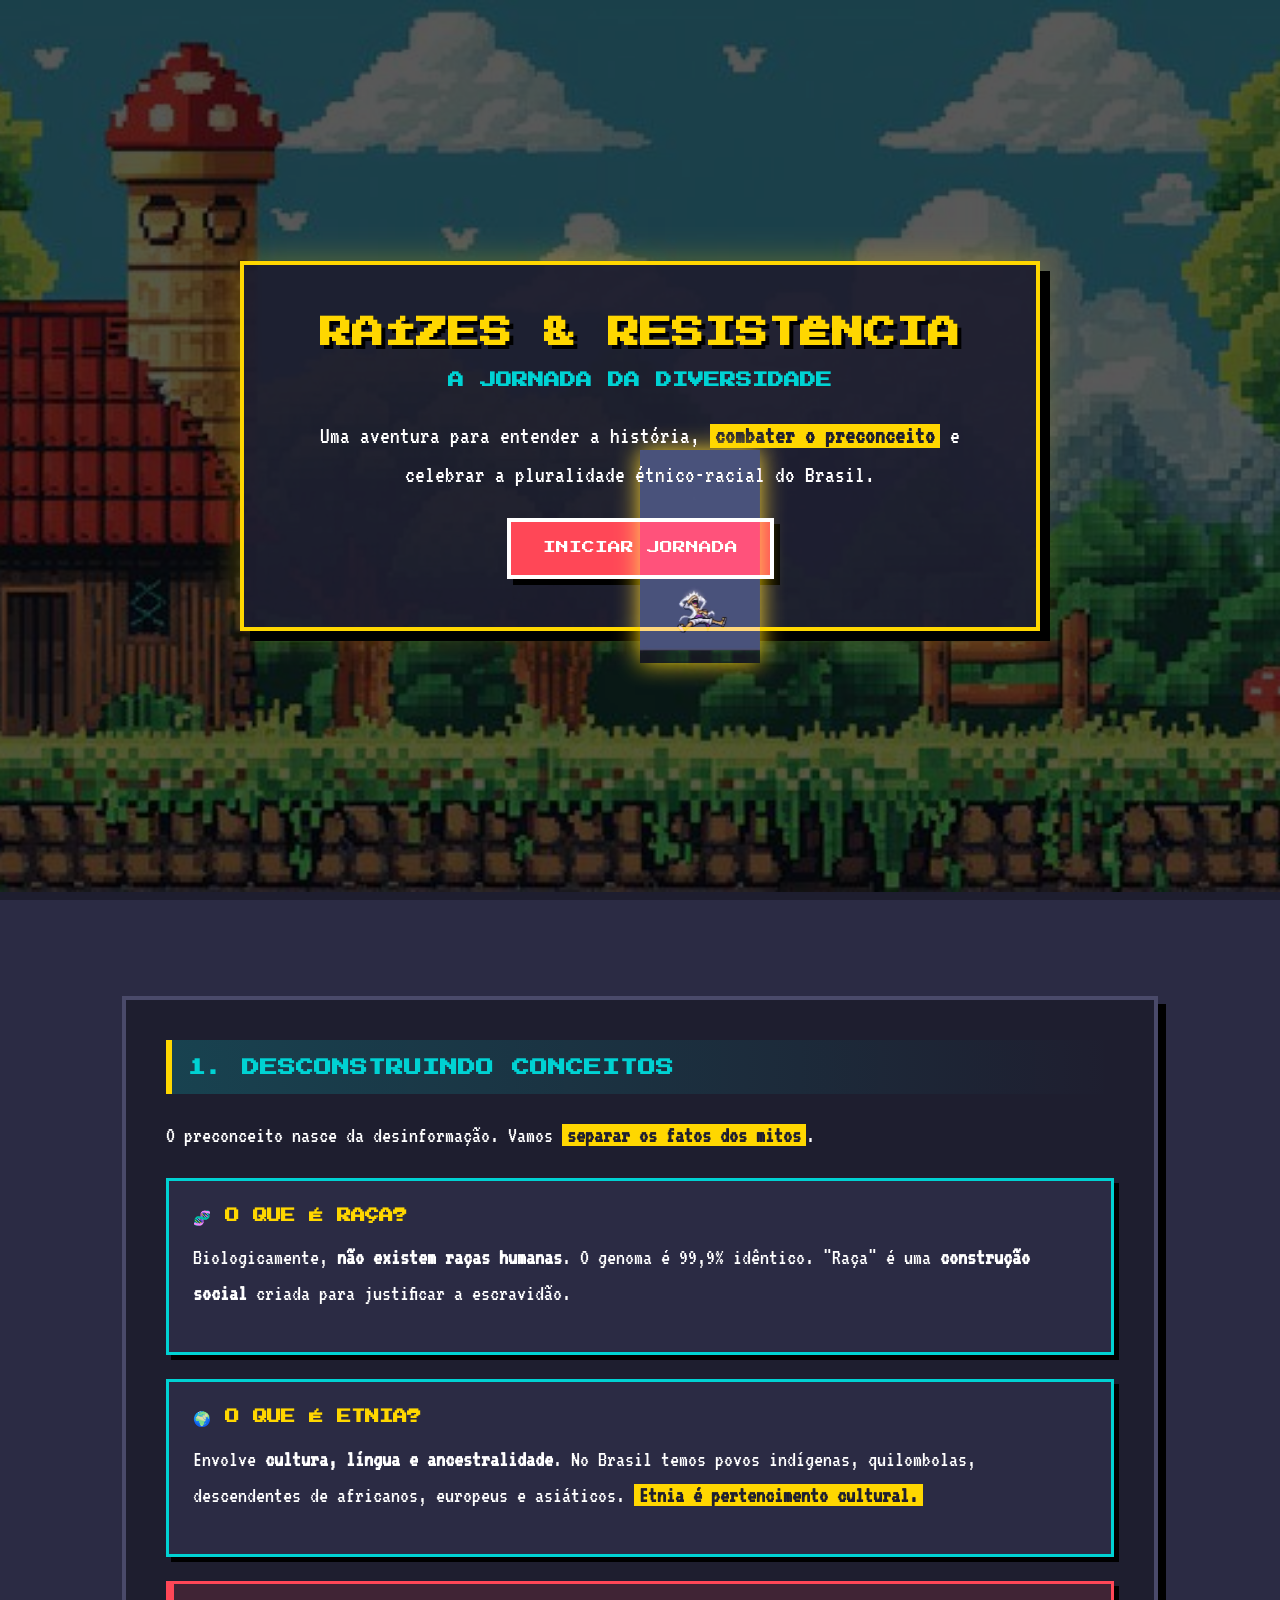
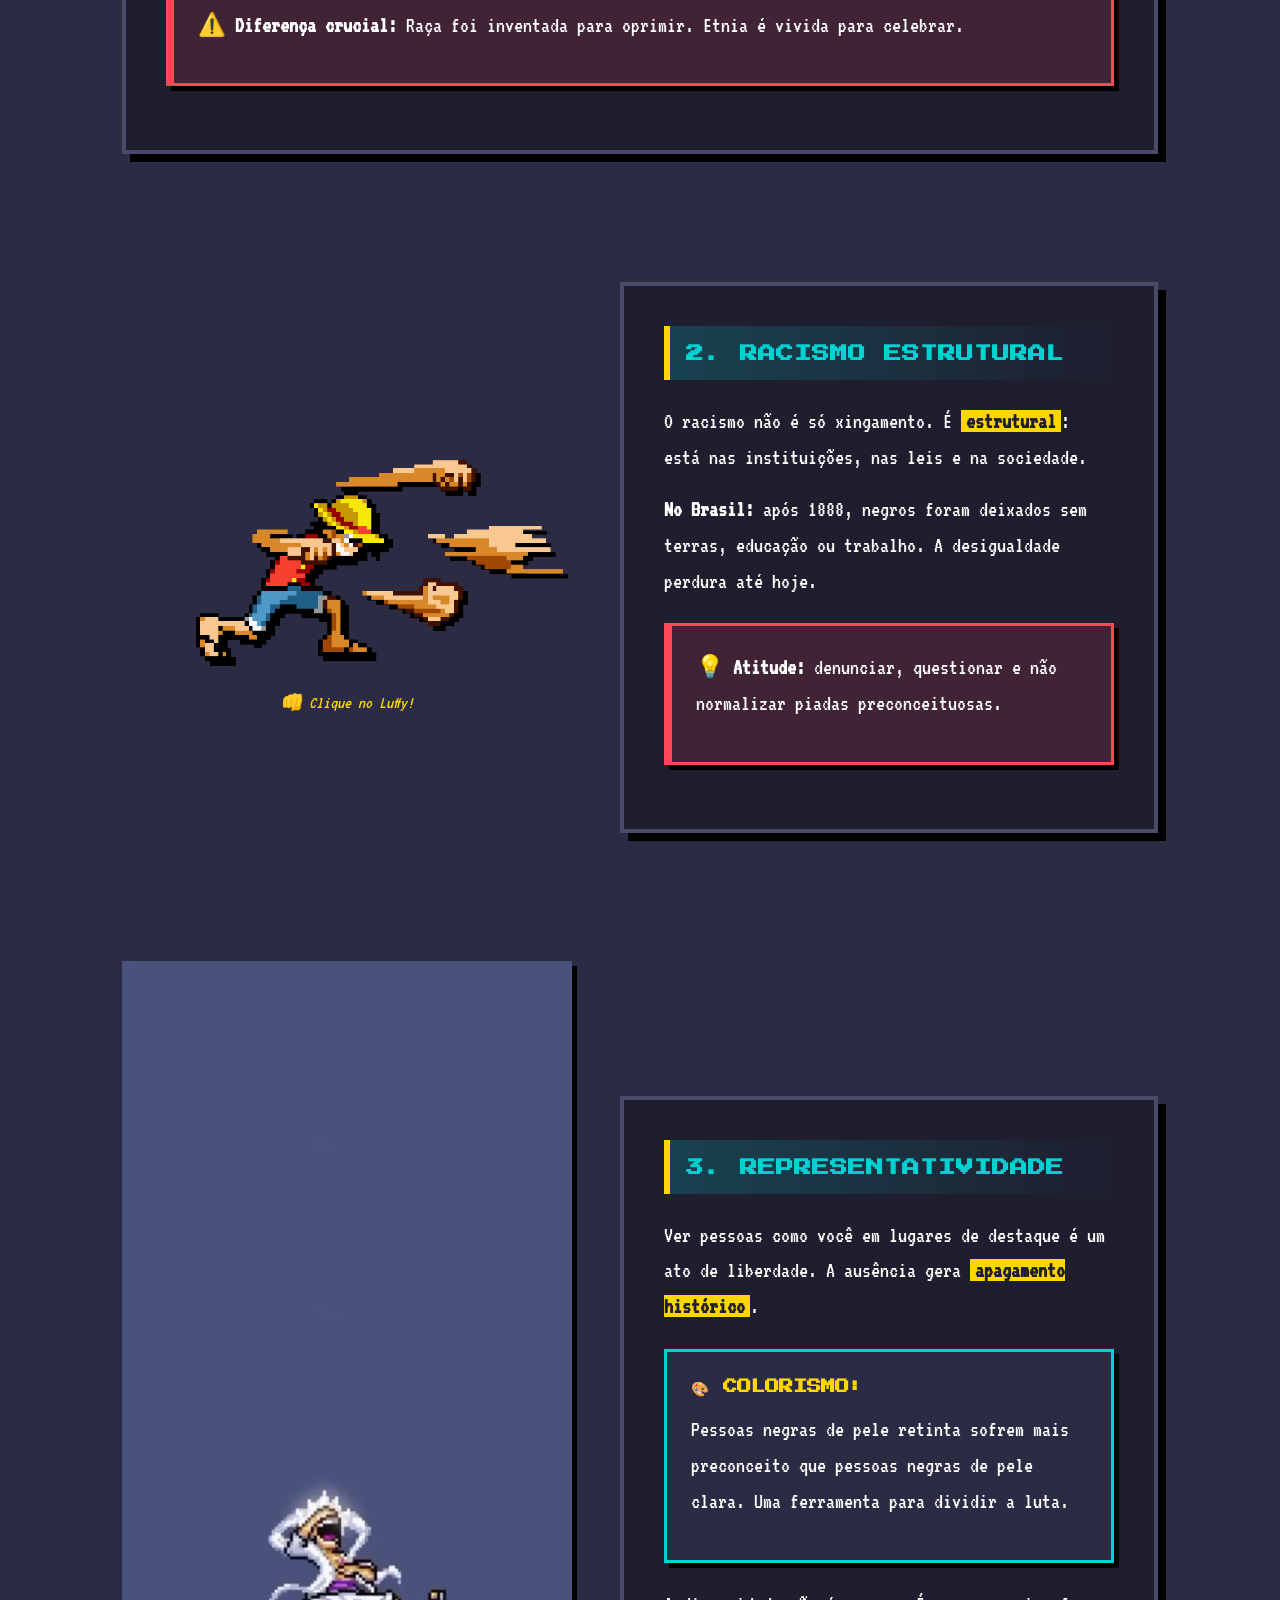
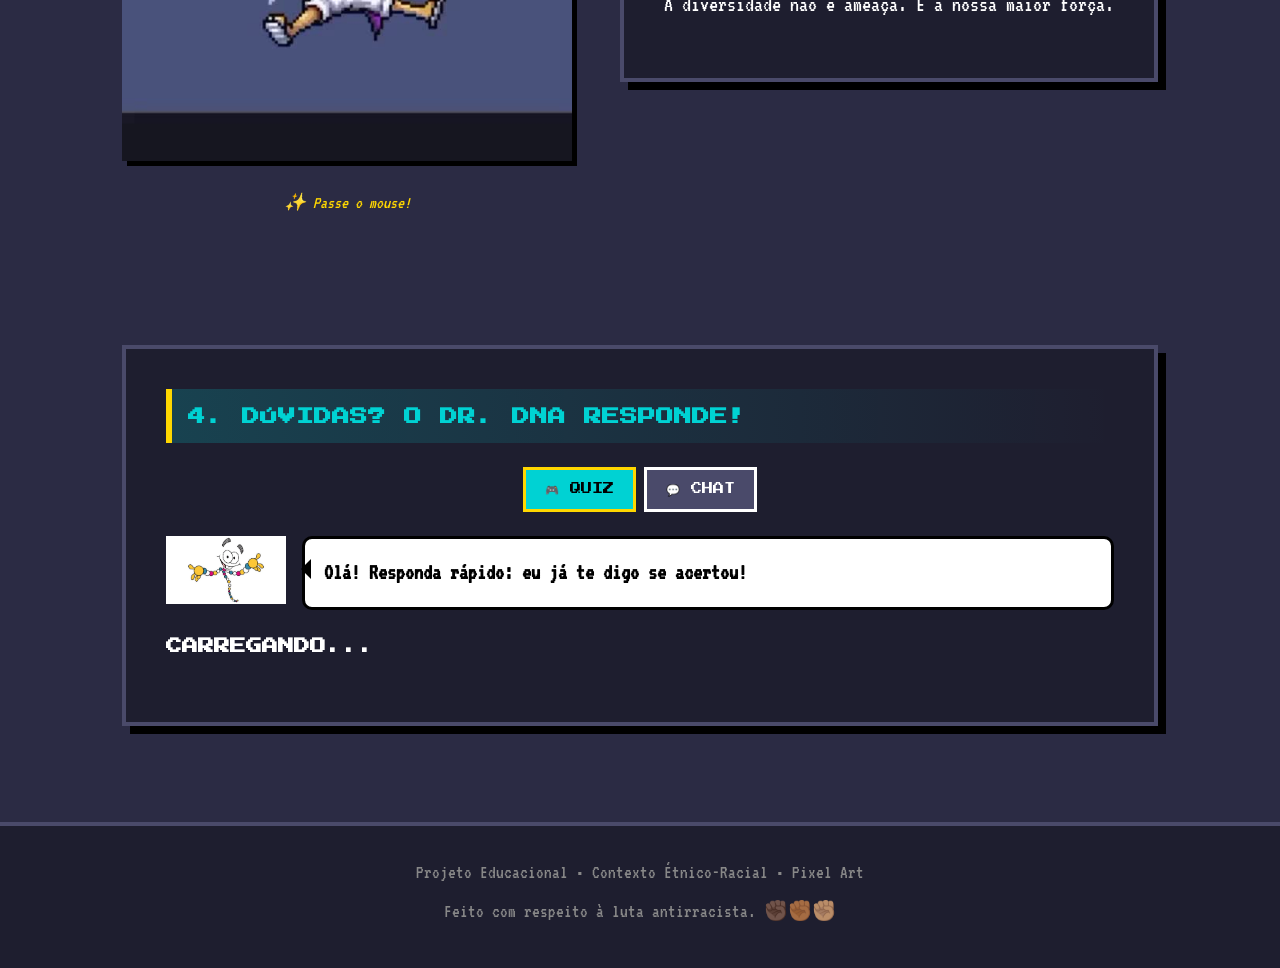
<file: index.html>
<!DOCTYPE html>
<html lang="pt-BR">
<head>
<meta charset="UTF-8">
<meta name="viewport" content="width=device-width, initial-scale=1.0">
<title>Raízes & Resistência</title>
<link rel="stylesheet" href="style.css">
<link href="https://fonts.googleapis.com/css2?family=Press+Start+2P&family=VT323&display=swap" rel="stylesheet">
</head>
<body>

<!-- LUFFY QUICANDO -->
<img src="luffy-gear5.gif" alt="" id="luffy-quicando">

<!-- CAPA -->
<header class="hero">
  <div class="hero-content">
    <h1>Raízes & Resistência</h1>
    <h2>A Jornada da Diversidade</h2>
    <p>Uma aventura para entender a história, <span class="hl">combater o preconceito</span> e celebrar a pluralidade étnico-racial do Brasil.</p>
    <a href="#conteudo" class="btn">INICIAR JORNADA</a>
  </div>
</header>

<!-- CONTEÚDO -->
<section id="conteudo" class="container">
  <div class="box">
    <h2>1. Desconstruindo Conceitos</h2>
    <p>O preconceito nasce da desinformação. Vamos <span class="hl">separar os fatos dos mitos</span>.</p>

    <div class="destaque">
      <h3>🧬 O que é Raça?</h3>
      <p>Biologicamente, <strong>não existem raças humanas</strong>. O genoma é 99,9% idêntico. "Raça" é uma <strong>construção social</strong> criada para justificar a escravidão.</p>
    </div>

    <div class="destaque">
      <h3>🌍 O que é Etnia?</h3>
      <p>Envolve <strong>cultura, língua e ancestralidade</strong>. No Brasil temos povos indígenas, quilombolas, descendentes de africanos, europeus e asiáticos. <span class="hl">Etnia é pertencimento cultural.</span></p>
    </div>

    <div class="alerta">
      <p>⚠️ <strong>Diferença crucial:</strong> Raça foi inventada para oprimir. Etnia é vivida para celebrar.</p>
    </div>
  </div>
</section>

<section class="container duas-colunas">
  <div class="img-col">
    <img src="luffy-atacando.gif" alt="Luffy atacando" id="luffy-ataque" class="img-interativa">
    <p class="dica">👊 Clique no Luffy!</p>
  </div>
  <div class="box">
    <h2>2. Racismo Estrutural</h2>
    <p>O racismo não é só xingamento. É <span class="hl">estrutural</span>: está nas instituições, nas leis e na sociedade.</p>
    <p><strong>No Brasil:</strong> após 1888, negros foram deixados sem terras, educação ou trabalho. A desigualdade perdura até hoje.</p>
    <div class="alerta">
      <p>💡 <strong>Atitude:</strong> denunciar, questionar e não normalizar piadas preconceituosas.</p>
    </div>
  </div>
</section>

<section class="container duas-colunas invertida">
  <div class="box">
    <h2>3. Representatividade</h2>
    <p>Ver pessoas como você em lugares de destaque é um ato de liberdade. A ausência gera <span class="hl">apagamento histórico</span>.</p>
    <div class="destaque">
      <h3>🎨 Colorismo:</h3>
      <p>Pessoas negras de pele retinta sofrem mais preconceito que pessoas negras de pele clara. Uma ferramenta para dividir a luta.</p>
    </div>
    <p>A diversidade não é ameaça. É a nossa maior força.</p>
  </div>
  <div class="img-col">
    <img src="luffy-gear5.gif" alt="Luffy Gear 5" id="luffy-g5" class="img-interativa">
    <p class="dica">✨ Passe o mouse!</p>
  </div>
</section>

<!-- QUIZ + CHAT -->
<section id="interativo" class="container">
  <div class="box">
    <h2>4. Dúvidas? O Dr. DNA Responde!</h2>

    <div class="abas">
      <button class="aba ativa" data-aba="quiz">🎮 QUIZ</button>
      <button class="aba" data-aba="chat">💬 CHAT</button>
    </div>

    <!-- ABA QUIZ -->
    <div id="aba-quiz" class="aba-conteudo ativo">
      <div class="dna-fala">
        <img src="dr-dna.png" alt="Dr. DNA" class="dna-img">
        <div class="balao" id="balao">Olá! Responda rápido: eu já te digo se acertou!</div>
      </div>
      <h3 id="pergunta">Carregando...</h3>
      <div id="opcoes"></div>
    </div>

    <!-- ABA CHAT -->
    <div id="aba-chat" class="aba-conteudo">
      <div class="dna-fala">
        <img src="dr-dna.png" alt="Dr. DNA" class="dna-img">
        <div class="balao">Digite sua dúvida sobre racismo, etnia, colorismo...</div>
      </div>
      <div id="chat-historico"></div>
      <form id="chat-form">
        <input type="text" id="chat-input" placeholder="Digite sua dúvida..." autocomplete="off">
        <button type="submit" class="btn">ENVIAR</button>
      </form>
      <div class="sugestoes">
        <button class="sugestao">O que é racismo estrutural?</button>
        <button class="sugestao">O que é colorismo?</button>
        <button class="sugestao">O que é lugar de fala?</button>
      </div>
    </div>
  </div>
</section>

<footer>
  <p>Projeto Educacional • Contexto Étnico-Racial • Pixel Art</p>
  <p>Feito com respeito à luta antirracista. ✊🏿✊🏾✊🏽</p>
</footer>

<script src="script.js"></script>
</body>
</html>
</file>
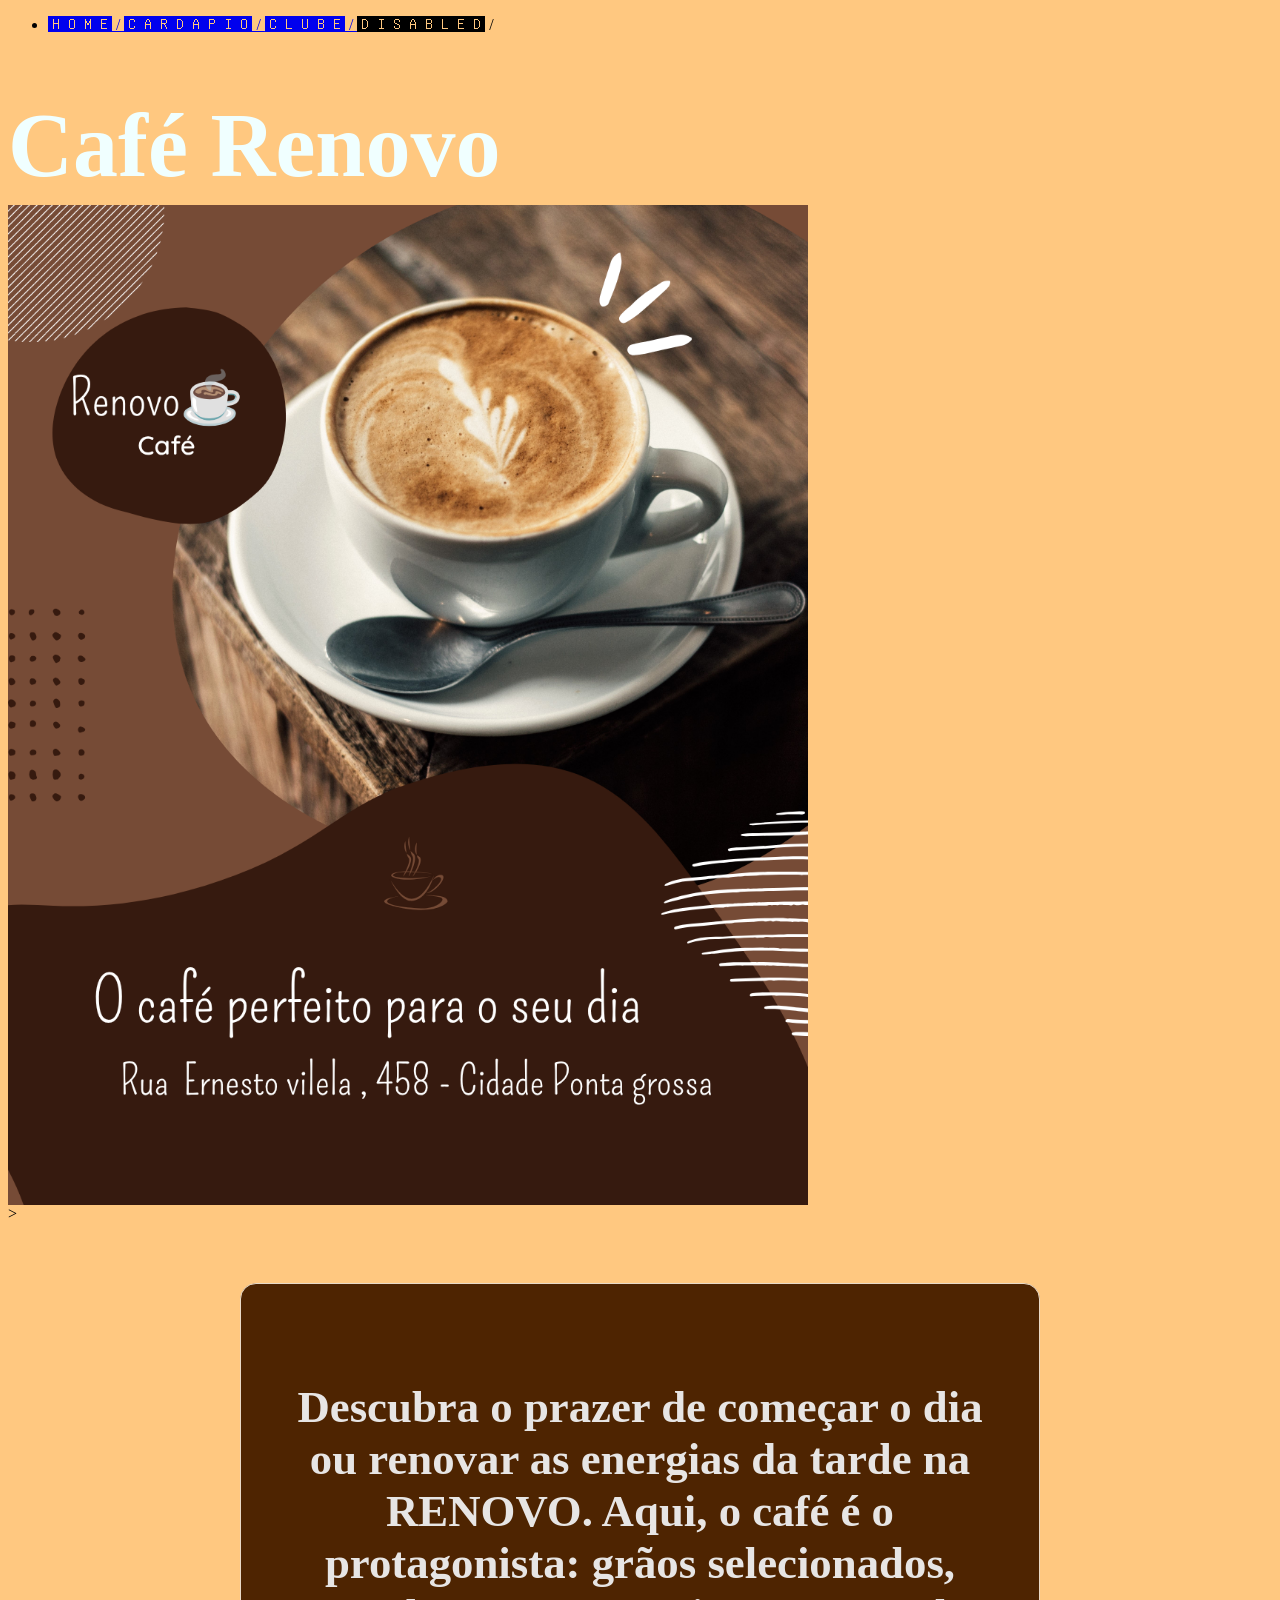
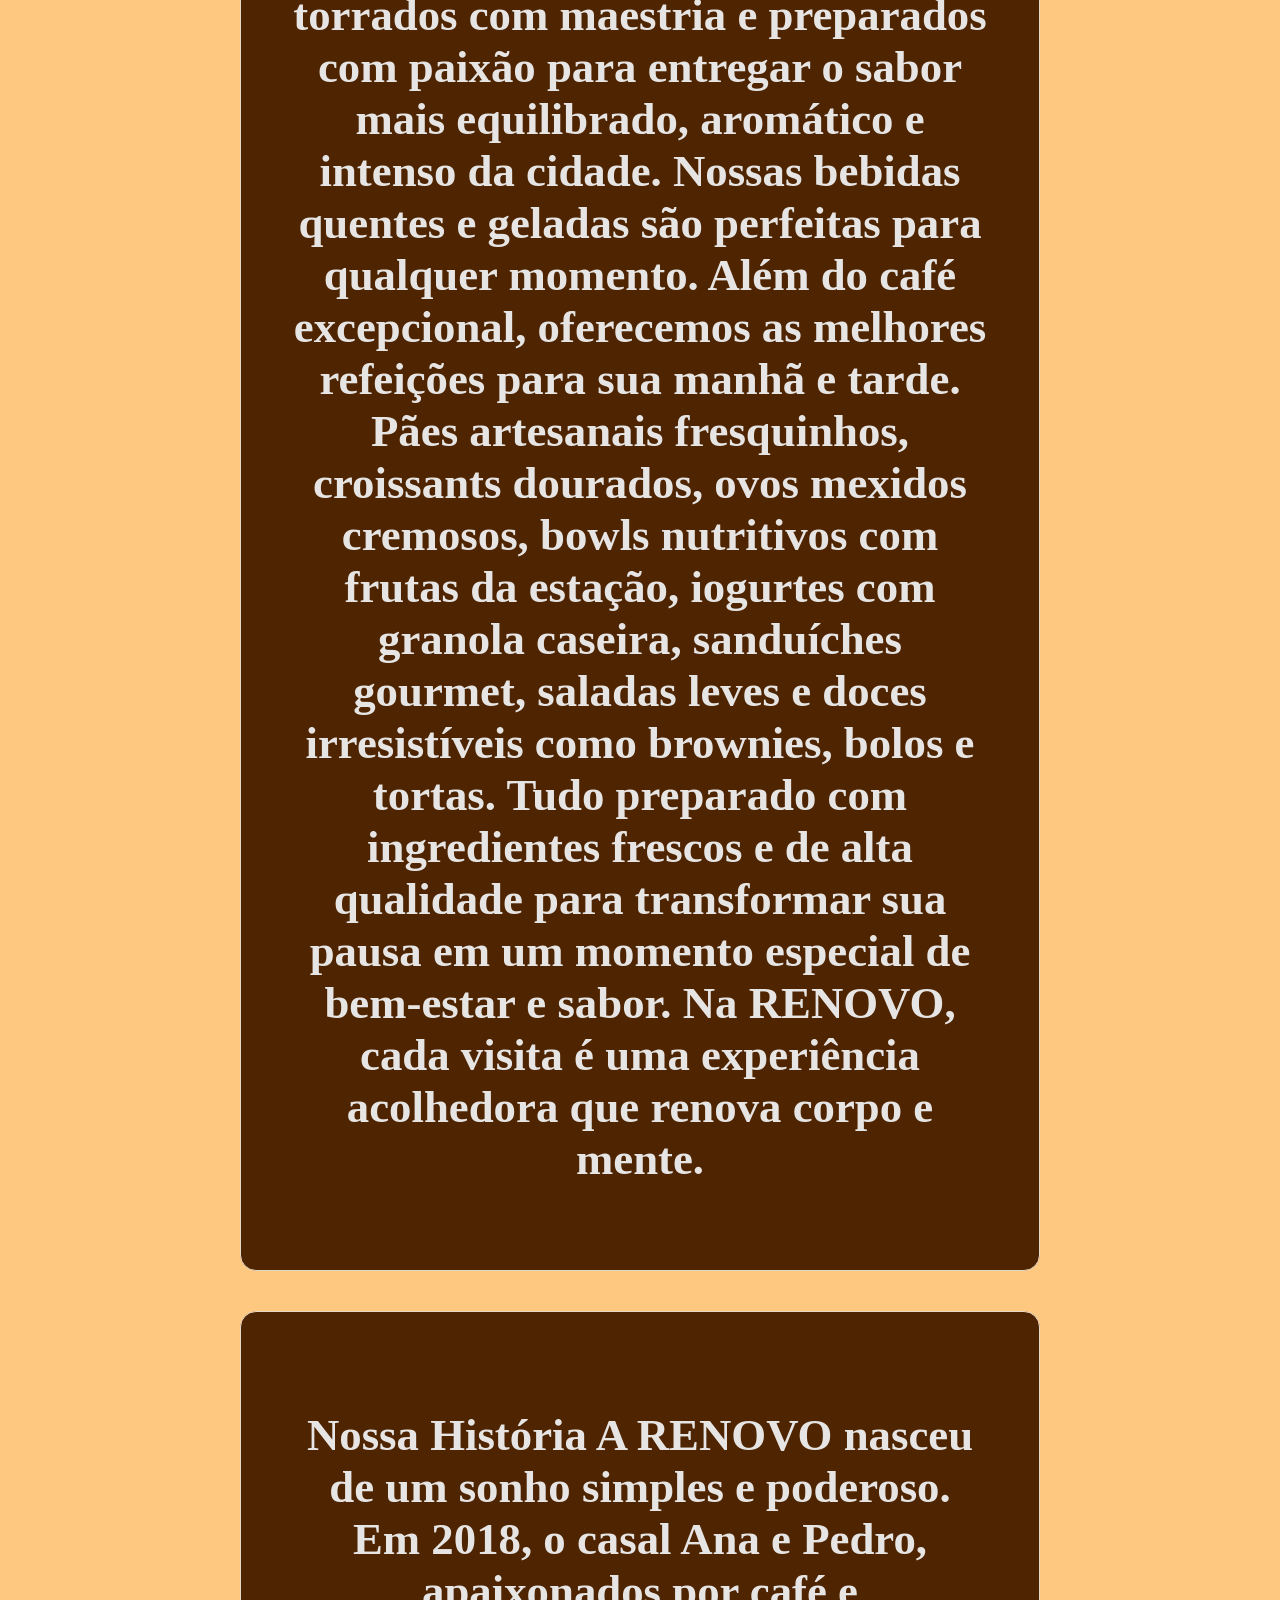
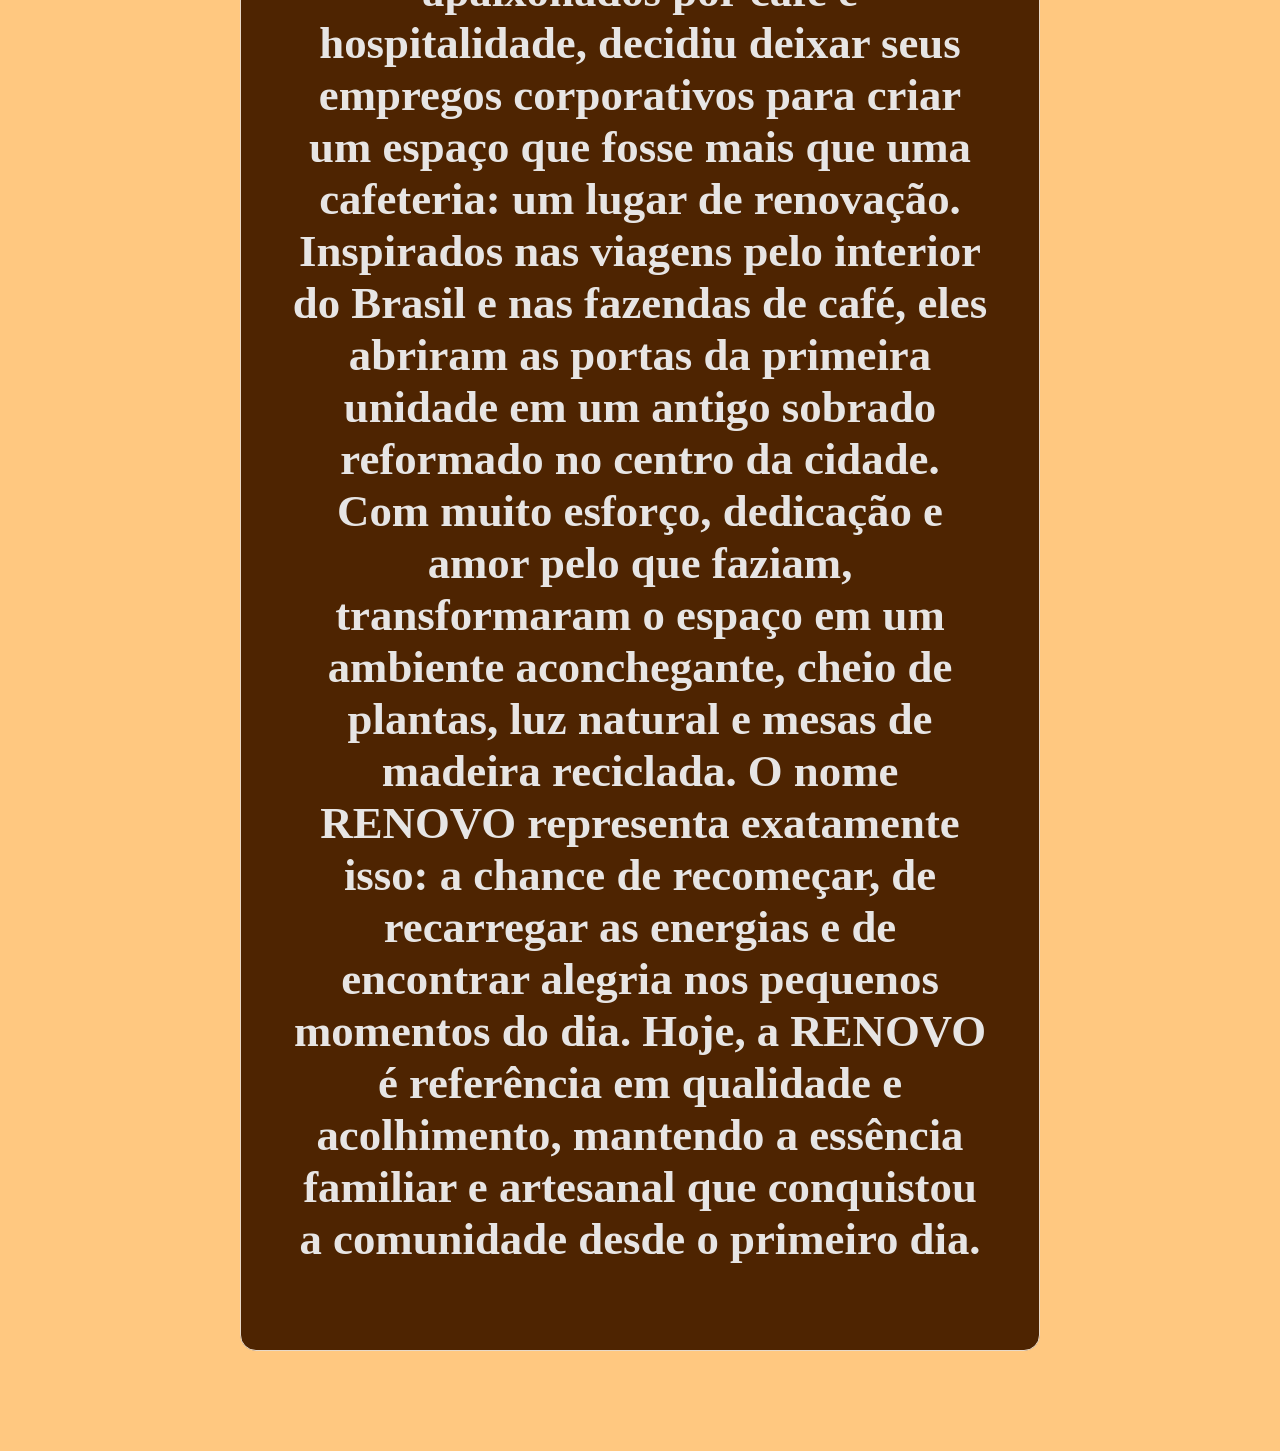
<file: cafe.html>
<!DOCTYPE html>
<html lang="pt-br">
<head>
   
    <link rel="stylesheet" type="text/css" href="estilo.cafe.css">
<meta charset="utf-8">
<title>Café Renovo</title>
</head>
<body>
    
    <ul class="nav justify-content-end">
        <li class="nav-item">
            
          <a class="nav.link" aria-current="page" href="cafe.html">🅷🅾🅼🅴 / </a>    <a class="nav.link" href="cardapio.html">🅲🅰🆁🅳🅰🅿🅸🅾 / </a>   <a class="nav.link" href="clube.html">🅲🅻🆄🅱🅴 / </a>  <a class="nav.link disabled" aria-disabled="true">🅳🅸🆂🅰🅱🅻🅴🅳 / </a>
          
      </ul>
    <h1 class="titulo">Café Renovo</h1>
    <img class="img3" src="logo.png" "195" height="1000",  div style="display: flex; align-items: flex-end; gap: 20px;"></div>>
 
  
    
    
        
    <div class="renovo-container">
    
        <!-- Seção 1: Sobre Nós / Experiência -->
        <section class="renovo-section">
            <div class="renovo-content">
                <h2 class="renovo-title">Descubra o prazer de começar o dia ou renovar as energias da tarde na RENOVO. Aqui, o café é o protagonista: grãos selecionados, torrados com maestria e preparados com paixão para entregar o sabor mais equilibrado, aromático e intenso da cidade. Nossas bebidas quentes e geladas são perfeitas para qualquer momento.
                    Além do café excepcional, oferecemos as melhores refeições para sua manhã e tarde. Pães artesanais fresquinhos, croissants dourados, ovos mexidos cremosos, bowls nutritivos com frutas da estação, iogurtes com granola caseira, sanduíches gourmet, saladas leves e doces irresistíveis como brownies, bolos e tortas. Tudo preparado com ingredientes frescos e de alta qualidade para transformar sua pausa em um momento especial de bem-estar e sabor. Na RENOVO, cada visita é uma experiência acolhedora que renova corpo e mente.</h2>
                <p class="renovo-text">
                    <!-- Cole aqui o Texto 1 -->
                </p>
            </div>
        </section>
    
        <!-- Seção 2: Nossa História -->
        <section class="renovo-section history">
            <div class="renovo-content">
                <h2 class="renovo-title">Nossa História
                    A RENOVO nasceu de um sonho simples e poderoso. Em 2018, o casal Ana e Pedro, apaixonados por café e hospitalidade, decidiu deixar seus empregos corporativos para criar um espaço que fosse mais que uma cafeteria: um lugar de renovação. Inspirados nas viagens pelo interior do Brasil e nas fazendas de café, eles abriram as portas da primeira unidade em um antigo sobrado reformado no centro da cidade.
Com muito esforço, dedicação e amor pelo que faziam, transformaram o espaço em um ambiente aconchegante, cheio de plantas, luz natural e mesas de madeira reciclada. O nome RENOVO representa exatamente isso: a chance de recomeçar, de recarregar as energias e de encontrar alegria nos pequenos momentos do dia. Hoje, a RENOVO é referência em qualidade e acolhimento, mantendo a essência familiar e artesanal que conquistou a comunidade desde o primeiro dia.
                </h2>
                <p class="renovo-text">
                    <!-- Cole aqui o Texto 2 -->
                </p>
            </div>
        </section>
    
    </div>



</body>
</html>
</file>
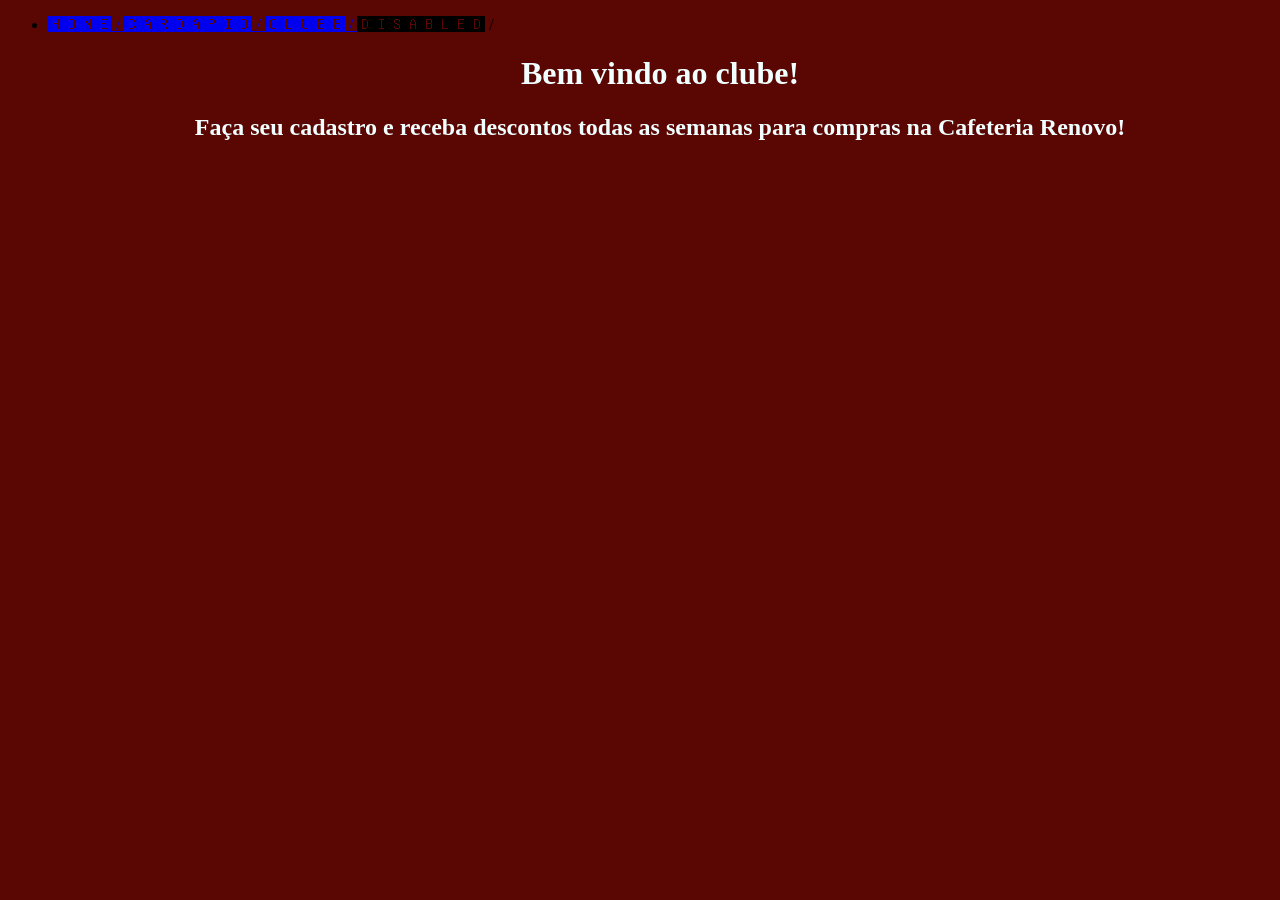
<file: clube.html>
<!DOCTYPE html>
<html lang="pt-br">
<head>
    <meta charset="UTF-8">
    <meta name="viewport" content="width=, initial-scale=1.0">
    <title>Document</title>
    <link rel="stylesheet" type="text/css" href="cardapio.css">
</head>
<body>
    <ul class="nav justify-content-end">
        <li class="nav-item">
            
          <a class="nav.link" aria-current="page" href="cafe.html">🅷🅾🅼🅴 / </a>    <a class="nav.link" href="cardapio.html">🅲🅰🆁🅳🅰🅿🅸🅾 / </a>   <a class="nav.link" href="clube.html">🅲🅻🆄🅱🅴 / </a>  <a class="nav.link disabled" aria-disabled="true">🅳🅸🆂🅰🅱🅻🅴🅳 / </a>
    <h1>Bem vindo ao clube!</h1>
    <H2>Faça seu cadastro e receba descontos todas as semanas para compras na Cafeteria Renovo!</H2>
</body>
</html>
</file>
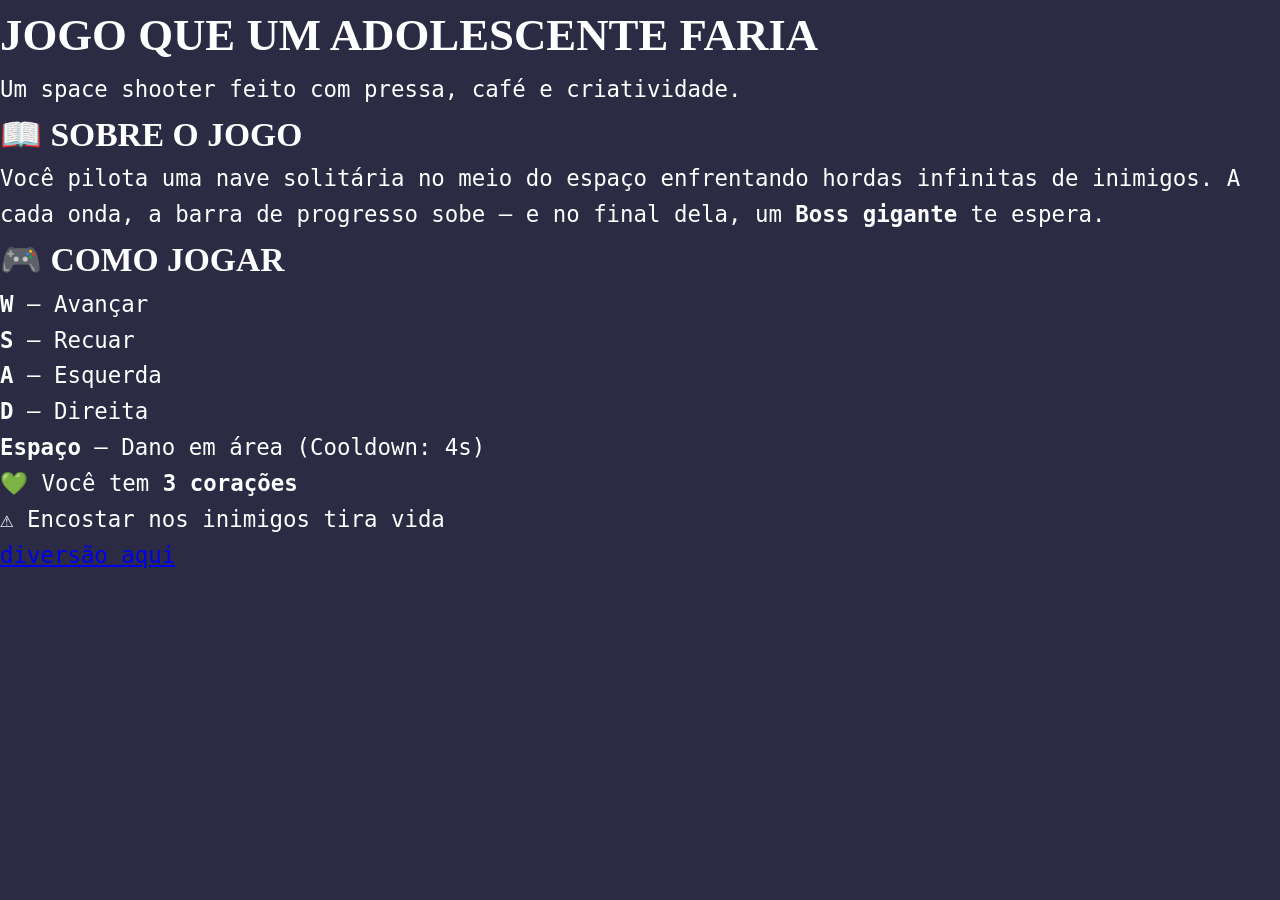
<file: jogo.html>
<!DOCTYPE html>
<html lang="pt-BR">
<head>
  <meta charset="UTF-8" />
  <meta name="viewport" content="width=device-width, initial-scale=1.0"/>
  <title>Jogo que um Adolescente Faria</title>
  <link rel="stylesheet" href="style.css" />
</head>
<body>
  <div id="menu-screen">
    <div class="stars-bg"></div>
    <div class="menu-content">
      <h1>Jogo que um Adolescente Faria</h1>
      <p class="subtitle">Um space shooter feito com pressa, café e criatividade.</p>

      <div class="info-box">
        <h2>📖 Sobre o Jogo</h2>
        <p>
          Você pilota uma nave solitária no meio do espaço enfrentando hordas
          infinitas de inimigos. A cada onda, a barra de progresso sobe — e no
          final dela, um <strong>Boss gigante</strong> te espera.
        </p>
      </div>

      <div class="info-box">
        <h2>🎮 Como Jogar</h2>
        <ul>
          <li><strong>W</strong> — Avançar</li>
          <li><strong>S</strong> — Recuar</li>
          <li><strong>A</strong> — Esquerda</li>
          <li><strong>D</strong> — Direita</li>
          <li><strong>Espaço</strong> — Dano em área (Cooldown: 4s)</li>
          <li>💚 Você tem <strong>3 corações</strong></li>
          <li>⚠️ Encostar nos inimigos tira vida</li>
        </ul>
      </div>

      <a href="jogo.html" class="play-button">diversão aqui</a>
    </div>
  </div>
</body>
</html>
</file>
<file: style.css>
* { margin: 0; padding: 0; box-sizing: border-box; }

body {
  font-family: 'VT323', monospace;
  background: #2b2b44;
  color: #fff;
  font-size: 1.4rem;
  line-height: 1.6;
  overflow-x: hidden;
}

h1, h2, h3, .btn { font-family: 'Press Start 2P', cursive; text-transform: uppercase; }

/* LUFFY QUICANDO */
#luffy-quicando {
  position: fixed;
  width: 120px;
  top: 50%; left: 50%;
  z-index: 999;
  pointer-events: none;
  filter: drop-shadow(0 0 20px #ffd700);
  mix-blend-mode: screen;
}

body.bateu { animation: blurTela 2s ease; }
@keyframes blurTela {
  0%,100% { filter: blur(0); }
  20% { filter: blur(8px) brightness(1.3); }
  50% { filter: blur(5px); }
}

/* CAPA */
.hero {
  height: 100vh;
  background: url('cenario.jpg') center/cover no-repeat;
  display: flex; align-items: center; justify-content: center;
  text-align: center;
  position: relative;
  border-bottom: 8px solid #1e1e2f;
}
.hero::before {
  content: ''; position: absolute; inset: 0;
  background: rgba(0,0,0,.65);
}
.hero-content {
  position: relative; z-index: 2;
  background: rgba(30,30,47,.92);
  border: 4px solid #ffd700;
  box-shadow: 10px 10px 0 #000, 0 0 30px rgba(255,215,0,.3);
  padding: 3rem 2rem;
  max-width: 800px;
}
.hero h1 {
  font-size: 2rem; color: #ffd700;
  text-shadow: 4px 4px 0 #000;
  margin-bottom: .8rem; line-height: 1.3;
}
.hero h2 {
  font-size: 1rem; color: #00d2d3;
  margin-bottom: 1.5rem;
}
.hero p { font-size: 1.5rem; margin-bottom: 1.5rem; }

/* BOTÃO */
.btn {
  display: inline-block;
  background: #ff4757; color: #fff;
  padding: 1rem 2rem;
  border: 4px solid #fff;
  box-shadow: 6px 6px 0 #000;
  text-decoration: none;
  cursor: pointer;
  font-size: .8rem;
  transition: all .1s;
}
.btn:hover { background: #ff6b81; transform: translate(-2px,-2px); box-shadow: 8px 8px 0 #000; }
.btn:active { transform: translate(4px,4px); box-shadow: 2px 2px 0 #000; }

/* CONTEÚDO */
.container { max-width: 1100px; margin: 4rem auto; padding: 2rem; }
.box {
  background: #1e1e2f;
  border: 4px solid #4a4a6a;
  box-shadow: 8px 8px 0 #000;
  padding: 2.5rem;
}
.box h2 {
  color: #00d2d3; font-size: 1.1rem;
  margin-bottom: 1.5rem;
  padding: .8rem 1rem;
  border-left: 6px solid #ffd700;
  background: linear-gradient(90deg, rgba(0,210,211,.2), transparent);
}
.box p { margin-bottom: 1rem; }

.hl {
  background: #ffd700; color: #1e1e2f;
  padding: 0 .3rem; font-weight: bold;
}

.destaque {
  background: #2b2b44;
  border: 3px solid #00d2d3;
  box-shadow: 5px 5px 0 #000;
  padding: 1.5rem;
  margin: 1.5rem 0;
}
.destaque h3 { color: #ffd700; margin-bottom: .8rem; font-size: .9rem; }

.alerta {
  background: rgba(255,71,87,.15);
  border: 3px solid #ff4757;
  border-left: 8px solid #ff4757;
  box-shadow: 5px 5px 0 #000;
  padding: 1.5rem;
  margin: 1.5rem 0;
}

/* DUAS COLUNAS */
.duas-colunas {
  display: flex; align-items: center; gap: 3rem;
}
.duas-colunas.invertida { flex-direction: row-reverse; }
.duas-colunas .box { flex: 1; }
.img-col { flex: 1; text-align: center; }

.img-interativa {
  max-width: 100%;
  filter: drop-shadow(5px 5px 0 #000);
  cursor: pointer;
  transition: transform .3s, filter .3s;
}
#luffy-g5:hover {
  transform: scale(1.15) rotate(3deg);
  filter: drop-shadow(0 0 25px #ffd700);
}
.atacando { animation: ataque .5s infinite; }
@keyframes ataque {
  0%,100% { transform: translate(0,0) scale(1.1); }
  50% { transform: translate(5px,-5px) scale(1.2); }
}
.dica { color: #ffd700; margin-top: 1rem; font-style: italic; font-size: 1.1rem; }

/* ABAS */
.abas { display: flex; gap: .5rem; margin: 1.5rem 0; justify-content: center; }
.aba {
  background: #4a4a6a; color: #fff;
  border: 3px solid #fff;
  padding: .8rem 1.2rem;
  font-family: 'Press Start 2P', cursive;
  font-size: .7rem;
  cursor: pointer;
}
.aba.ativa { background: #00d2d3; color: #000; border-color: #ffd700; }
.aba-conteudo { display: none; }
.aba-conteudo.ativo { display: block; }

/* DR. DNA */
.dna-fala {
  display: flex; gap: 1rem; align-items: flex-start;
  margin-bottom: 1.5rem;
}
.dna-img { width: 120px; animation: flutua 3s ease-in-out infinite; }
@keyframes flutua {
  0%,100% { transform: translateY(0); }
  50% { transform: translateY(-10px); }
}
.balao {
  background: #fff; color: #000;
  border: 3px solid #000;
  padding: 1rem 1.2rem;
  flex: 1; font-weight: bold;
  border-radius: 10px;
  position: relative;
}
.balao::before {
  content: ''; position: absolute;
  left: -14px; top: 20px;
  border: 10px solid transparent;
  border-right-color: #000;
}

/* QUIZ */
#pergunta { font-size: 1rem; margin-bottom: 1.5rem; color: #fff; line-height: 1.5; }
#opcoes { display: flex; flex-direction: column; gap: 1rem; }
.opcao {
  background: #4a4a6a; color: #fff;
  border: 3px solid #fff;
  padding: 1rem;
  font-family: 'VT323', monospace;
  font-size: 1.3rem;
  text-align: left;
  cursor: pointer;
  transition: all .2s;
}
.opcao:hover { background: #00d2d3; color: #000; transform: translateX(5px); }
.opcao.correta { background: #2ed573; color: #000; border-color: #000; }
.opcao.errada { background: #ff4757; border-color: #000; }

/* CHAT */
#chat-historico {
  background: #000;
  border: 3px solid #00d2d3;
  height: 280px;
  overflow-y: auto;
  padding: 1rem;
  margin-bottom: 1rem;
  display: flex; flex-direction: column; gap: .8rem;
}
.msg {
  padding: .8rem 1rem;
  border-radius: 8px;
  max-width: 80%;
  font-size: 1.2rem;
}
.msg.user { background: #00d2d3; color: #000; align-self: flex-end; }
.msg.dna { background: #ffd700; color: #000; align-self: flex-start; border: 2px solid #000; }

#chat-form { display: flex; gap: .5rem; margin-bottom: 1rem; }
#chat-input {
  flex: 1; background: #000; color: #fff;
  border: 3px solid #fff;
  padding: .8rem;
  font-family: 'VT323', monospace;
  font-size: 1.3rem;
}
#chat-input:focus { outline: none; border-color: #ffd700; }

.sugestoes { display: flex; flex-wrap: wrap; gap: .5rem; }
.sugestao {
  background: #2b2b44; color: #00d2d3;
  border: 2px solid #00d2d3;
  padding: .5rem .8rem;
  font-family: 'VT323', monospace;
  font-size: 1.1rem;
  cursor: pointer;
}
.sugestao:hover { background: #00d2d3; color: #000; }

/* FOOTER */
footer {
  text-align: center;
  padding: 2rem;
  background: #1e1e2f;
  border-top: 4px solid #4a4a6a;
  margin-top: 4rem;
  color: #888;
  font-size: 1.2rem;
}
footer p { margin-bottom: .5rem; }

/* MOBILE */
@media (max-width: 768px) {
  .hero h1 { font-size: 1.3rem; }
  .hero h2 { font-size: .7rem; }
  .hero p { font-size: 1.1rem; }
  .duas-colunas, .duas-colunas.invertida { flex-direction: column; }
  #luffy-quicando { width: 80px; }
  .dna-fala { flex-direction: column; align-items: center; text-align: center; }
  .balao::before { display: none; }
}
/* LUFFY QUICANDO */
#luffy-quicando {
  position: fixed;
  width: 120px;
  top: 50%; left: 50%;
  z-index: 999;
  pointer-events: none;
  /* Remove o fundo quadrado: mix-blend-mode lighten faz fundo escuro sumir */
  mix-blend-mode: lighten;
  /* Drop-shadow dá profundidade, sem contorno quadrado */
  filter: drop-shadow(0 0 12px #ffd700);
  transition: transform 0.15s ease-out;
  /* Transição suave ao trocar de transform */
  will-change: transform, left, top;
}

/* BLUR LOCALIZADO (afeta só a parte de baixo da tela) */
body.bateu::after {
  content: '';
  position: fixed;
  bottom: 0; left: 0; right: 0;
  height: 30vh;
  background: linear-gradient(to top, rgba(255, 215, 0, 0.15), transparent);
  backdrop-filter: blur(4px);
  -webkit-backdrop-filter: blur(4px);
  z-index: 998;
  pointer-events: none;
  animation: pulsoBlur 1.2s ease;
}

@keyframes pulsoBlur {
  0% { opacity: 0; backdrop-filter: blur(0); }
  20% { opacity: 1; backdrop-filter: blur(5px); }
  100% { opacity: 0; backdrop-filter: blur(0); }
}
</file>
<file: estilo.cafe.css>
body{
   background-color: rgb(255, 200, 128);
    }
    h1{
        font-size: 90px;
        height: 50px;
        color: azure;
        
    }
    h2{
        color: azure;
    }
    img2 {
        width: 500px;
  height: 40000px;
    }
    img3{
        width: 500px;
        height: 40000px;
    }
    link{
        height: 60pxS;
    }
    img1{
        justify-content: center;
        align-items: center;
        height: 300px;
    }
    .container-link {
        text-align: right;
        color: azure;
        
    }
    .renovo-container {
        max-width: 800px;
        margin: 40px auto;
        padding: 20px;
        font-family: 'Georgia', serif;
    }
    
    .renovo-section {
        background: #4e2401;
        border-radius: 16px;
        padding: 60px 50px;
        margin-bottom: 40px;
        box-shadow: 0 10px 30px rgba(rgb(248, 247, 247), rgb(249, 250, 249), rgb(244, 244, 247), alpha);
        border: 1px solid #e8d9c7;
    }
    
    .renovo-section.history {
        background: #4e2401;
    }
    
    .renovo-title {
        color: #e7e5e4;
        font-size: 2.8rem;
        margin-bottom: 25px;
        text-align: center;
        font-weight: 540px;
    }
    
    .renovo-text {
        color: #f1ebeb;
        line-height: 1.8;
        font-size: 1.15rem;
        text-align: justify;
    }
    
    /* Responsivo */
    @media (max-width: 500px) {
        .renovo-section {
            padding: 40px 50px;
        }
        .renovo-title {
            font-size: 1.7rem;
        }
    }
</file>
<file: cardapio.css>
body{
    background-color: rgb(90, 6, 3);
}
h1{
    color: azure;
    text-align: center;
}
h2{
    color: azure;
    text-align: center;
}
h3{
    color: azure;
    font-size: 90px;
    text-align: center;

}

p{
    color: azure;
    text-align: center;
}
container.link {
    width: 50px;
    
}
</file>
